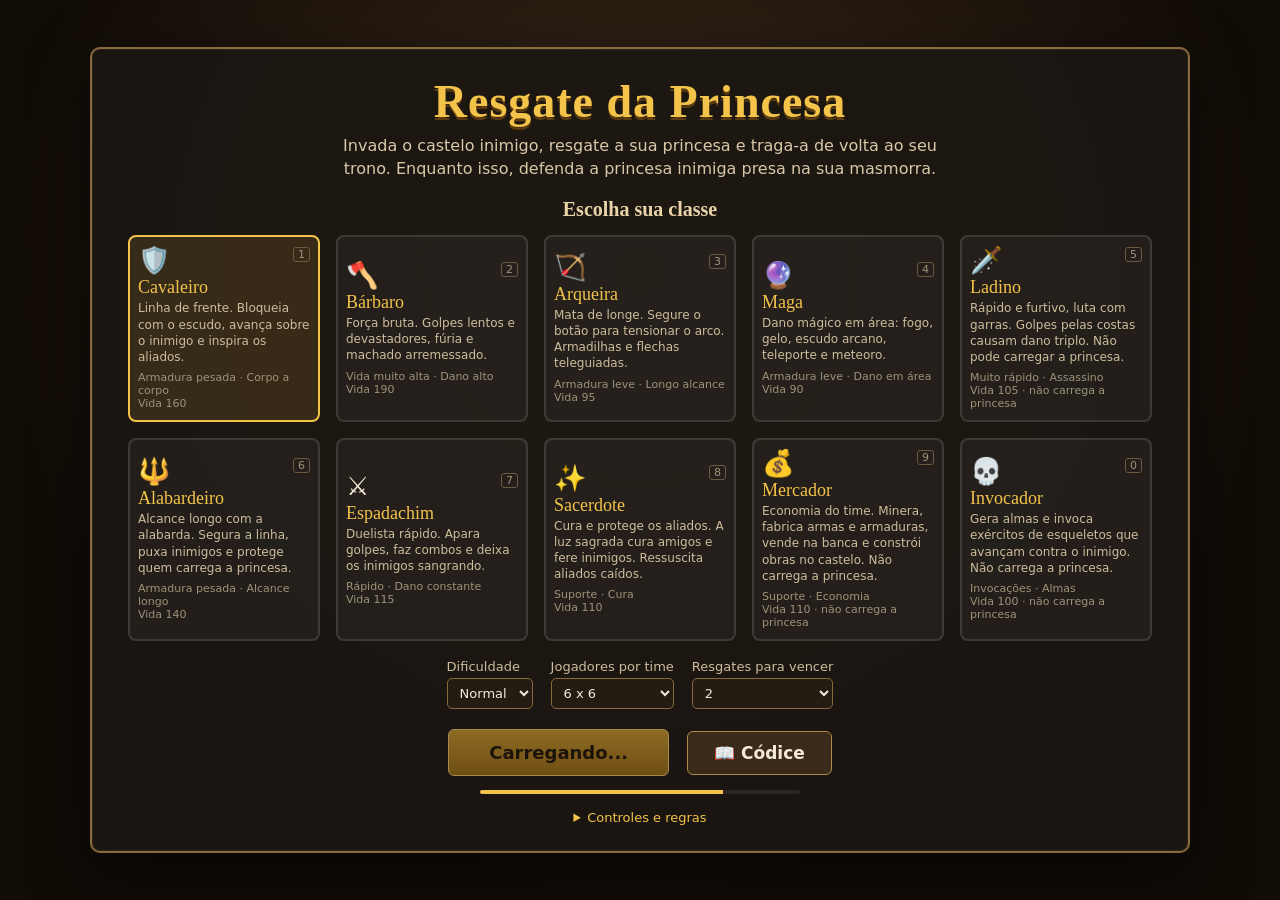
<file: index.html>
<!doctype html>
<html lang="pt-BR">
<head>
  <meta charset="utf-8" />
  <meta name="viewport" content="width=device-width, initial-scale=1" />
  <title>Resgate da Princesa</title>
  <link rel="stylesheet" href="./src/style.css" />
  <script type="importmap">
    {
      "imports": {
        "three": "./lib/three/build/three.module.js",
        "three/addons/": "./lib/three/examples/jsm/"
      }
    }
  </script>
</head>
<body>
  <canvas id="game"></canvas>

  <!-- HUD -->
  <div id="hud" class="hidden">
    <div id="vignette"></div>
    <div id="markers"></div>
    <div id="floaters"></div>

    <div id="score">
      <div class="team blue">
        <div class="tname">AZUL</div>
        <div class="tscore" id="scoreBlue">0</div>
        <div class="pstatus" id="statusBlue">Princesa presa</div>
      </div>
      <div class="vs">
        <div class="goal" id="goalText">Primeiro a 2 resgates</div>
      </div>
      <div class="team red">
        <div class="tname">VERMELHO</div>
        <div class="tscore" id="scoreRed">0</div>
        <div class="pstatus" id="statusRed">Princesa presa</div>
      </div>
    </div>

    <div id="feed"></div>
    <canvas id="minimap" width="150" height="380"></canvas>

    <div id="crosshair"><span></span></div>
    <div id="prompt"></div>
    <div id="bigmsg"></div>

    <div id="statusMsg"></div>
    <div id="xpPop"></div>
    <div id="channel" class="hidden"><div id="chFill"></div><span id="chText"></span></div>

    <div id="vitals">
      <div id="buffs"></div>
      <div id="className">Cavaleiro</div>
      <div class="bar hp"><div id="hpFill"></div><span id="hpText">100</span></div>
      <div class="bar st"><div id="stFill"></div></div>
      <div class="bar xp"><div id="xpFill"></div><span id="xpText"></span></div>
      <div id="goldLine"><span id="gold">🪙 0</span><span id="pointsBadge"></span></div>
      <div id="weaponLine"></div>
      <div id="merchantBox" class="hidden">
        <div id="modeLabel"></div>
        <div class="bar en"><div id="enFill"></div><span id="enText"></span></div>
        <div id="soulPips"></div>
        <div id="vaultLine"></div>
      </div>
      <div id="carry"></div>
    </div>

    <div id="skills"></div>

    <div id="scoreboard" class="hidden"></div>
  </div>

  <!-- Menu -->
  <div id="menu" class="overlay">
    <div class="panel wide">
      <h1>Resgate da Princesa</h1>
      <p class="sub">Invada o castelo inimigo, resgate a sua princesa e traga-a de volta ao seu trono.
        Enquanto isso, defenda a princesa inimiga presa na sua masmorra.</p>
      <h3>Escolha sua classe</h3>
      <div class="classes" id="menuClasses"></div>
      <div class="opts">
        <label>Dificuldade
          <select id="optDifficulty">
            <option value="easy">Fácil</option>
            <option value="normal" selected>Normal</option>
            <option value="hard">Difícil</option>
          </select>
        </label>
        <label>Jogadores por time
          <select id="optTeam">
            <option value="4">4 x 4</option>
            <option value="6" selected>6 x 6</option>
            <option value="8">8 x 8</option>
          </select>
        </label>
        <label>Resgates para vencer
          <select id="optScore">
            <option value="1">1</option>
            <option value="2" selected>2</option>
            <option value="3">3</option>
            <option value="5">5</option>
          </select>
        </label>
      </div>
      <div class="menubtns">
        <button id="btnPlay" class="primary" disabled>Carregando...</button>
        <button id="btnCodex" class="codexbtn">📖 Códice</button>
      </div>
      <div id="loadbar"><div id="loadFill"></div></div>
      <details class="help">
        <summary>Controles e regras</summary>
        <div class="cols">
          <ul>
            <li><b>WASD</b> mover · <b>Shift</b> correr · <b>Espaço</b> pular</li>
            <li><b>Botão esquerdo</b> ataque base · <b>Botão direito</b> bloquear (Arqueira: mirar; Invocador: Marcha)</li>
            <li><b>1</b> a <b>5</b> skills da classe · <b>K</b> escolher perks</li>
            <li><b>E</b> princesa, banquete, pegar itens e ouro, minerar, banca do mercador</li>
            <li><b>G</b> usar seringa (na sua princesa) ou bomba (Ladino, em torres inimigas)</li>
            <li><b>I</b> mochila e equipamento · <b>B</b> trocar de classe (no castelo) · <b>Tab</b> placar · <b>Esc</b> pausar</li>
          </ul>
          <ul>
            <li>Sua princesa está presa no castelo inimigo. Pegue-a com <b>E</b> e leve-a até o círculo do trono no seu castelo. Ladino, Mercador e Invocador não podem carregá-la.</li>
            <li>As 5 skills já vêm liberadas. Cada nível dá um ponto para escolher um dos 2 perks de uma skill.</li>
            <li>Arma, capacete e peitoral têm raridade e atributo. A armadura reduz o dano. Ao morrer, a arma cai no chão.</li>
            <li>Azul é o seu time, vermelho é o inimigo: anel no chão, marcador e nome na cor do time. A mira fica vermelha sobre inimigos.</li>
            <li>Regras completas, classes e mecânicas escondidas estão no <b>Códice</b>.</li>
          </ul>
        </div>
      </details>
    </div>
  </div>

  <!-- Class select (respawn / change) -->
  <div id="classMenu" class="overlay hidden">
    <div class="panel wide">
      <h2 id="classMenuTitle">Você caiu!</h2>
      <p class="sub" id="classMenuSub">Escolha a classe para o próximo renascimento.</p>
      <div class="classes" id="respawnClasses"></div>
      <button id="btnClassOk" class="primary">Confirmar</button>
    </div>
  </div>

  <div id="codex" class="overlay hidden">
    <div class="panel wide" id="codexBody"></div>
  </div>

  <div id="modal" class="overlay hidden">
    <div class="panel wide" id="modalBody"></div>
  </div>

  <div id="pause" class="overlay hidden">
    <div class="panel">
      <h2>Pausado</h2>
      <button id="btnResume" class="primary">Continuar</button>
      <button id="btnQuit">Voltar ao menu</button>
    </div>
  </div>

  <div id="endScreen" class="overlay hidden">
    <div class="panel">
      <h1 id="endTitle">Vitória!</h1>
      <p class="sub" id="endSub"></p>
      <div id="endStats"></div>
      <button id="btnAgain" class="primary">Jogar novamente</button>
    </div>
  </div>

  <script type="module" src="./src/main.js"></script>
</body>
</html>
</file>
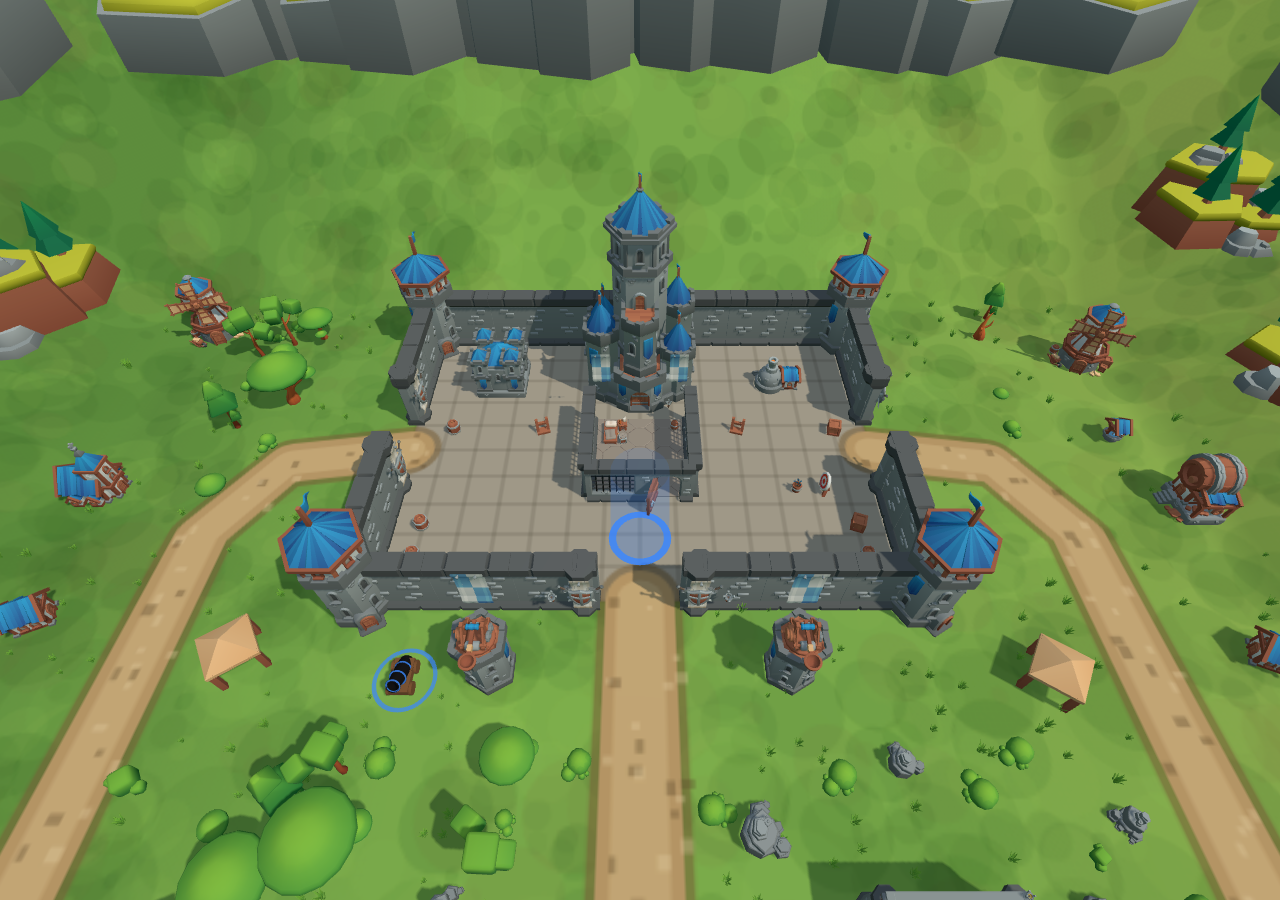
<file: preview.html>
<!doctype html>
<html><head><meta charset="utf-8"><title>Preview</title>
<style>html,body{margin:0;overflow:hidden}</style>
<script type="importmap">{"imports":{"three":"./lib/three/build/three.module.js","three/addons/":"./lib/three/examples/jsm/"}}</script>
</head><body><canvas id="game"></canvas><script type="module" src="./src/preview.js"></script></body></html>
</file>
<file: src/style.css>
:root {
  --blue: #4a8cff;
  --red: #ff5050;
  --gold: #f3c34a;
  --ink: #f4ead7;
  --panel: rgba(28, 22, 18, 0.92);
  --panel-edge: #8a6a3a;
  --display: "Palatino Linotype", "Book Antiqua", Palatino, Georgia, serif;
  --ui: "Segoe UI", system-ui, -apple-system, Roboto, sans-serif;
}

* { box-sizing: border-box; }
html, body { margin: 0; height: 100%; overflow: hidden; background: #0d0b09; color: var(--ink); font-family: var(--ui); }
canvas#game { display: block; width: 100vw; height: 100vh; }
.hidden { display: none !important; }

/* ---------- overlays ---------- */
.overlay {
  position: fixed; inset: 0; display: flex; align-items: center; justify-content: center;
  background: radial-gradient(ellipse at center, rgba(20, 14, 8, 0.55), rgba(5, 3, 2, 0.88));
  z-index: 20; padding: 16px;
}
#menu { background: radial-gradient(ellipse at 50% 30%, #3b2a1a 0%, #120c07 70%); }
.panel {
  background: var(--panel); border: 2px solid var(--panel-edge); border-radius: 10px;
  padding: 26px 32px; max-width: 460px; width: 100%; text-align: center;
  box-shadow: 0 20px 60px rgba(0,0,0,.6), inset 0 0 0 1px rgba(255,220,150,.08);
  max-height: 96vh; overflow-y: auto;
}
.panel.wide { max-width: 1100px; }
h1 { font-family: var(--display); font-size: 46px; margin: 0 0 6px; color: var(--gold); letter-spacing: 1px; text-shadow: 0 3px 0 #5a3a10; }
h2 { font-family: var(--display); font-size: 32px; margin: 0 0 8px; color: var(--gold); }
h3 { font-family: var(--display); margin: 18px 0 10px; font-size: 20px; color: #e8d3a8; }
.sub { color: #d8c8a8; margin: 0 auto 8px; max-width: 640px; line-height: 1.45; }

.classes { display: grid; grid-template-columns: repeat(5, 1fr); gap: 8px; margin: 8px 0 14px; }
.cls {
  background: rgba(255,255,255,.04); border: 2px solid rgba(255,255,255,.12); border-radius: 8px;
  padding: 10px 8px; cursor: pointer; text-align: left; transition: transform .1s, border-color .1s, background .1s;
  color: var(--ink); font: inherit;
}
.cls:hover { transform: translateY(-2px); border-color: rgba(243,195,74,.6); }
.cls.sel { border-color: var(--gold); background: rgba(243,195,74,.12); }
.cls .ic { font-size: 26px; line-height: 1; }
.cls .nm { font-family: var(--display); font-size: 18px; color: var(--gold); margin: 4px 0 2px; }
.cls .ds { font-size: 12px; color: #cdbd9d; line-height: 1.35; min-height: 48px; }
.cls .st { font-size: 11px; color: #9f927a; margin-top: 6px; }
.cls .hk { float: right; font-size: 11px; color: #9f927a; border: 1px solid #6a5a40; border-radius: 3px; padding: 0 4px; }

.opts { display: flex; gap: 18px; justify-content: center; flex-wrap: wrap; margin: 4px 0 16px; }
.opts label { display: flex; flex-direction: column; gap: 4px; font-size: 13px; color: #cdbd9d; text-align: left; }
select { background: #241b13; color: var(--ink); border: 1px solid var(--panel-edge); border-radius: 5px; padding: 6px 8px; font: inherit; }

button {
  font: 600 16px var(--ui); color: var(--ink); background: #3a2c1e; border: 1px solid var(--panel-edge);
  border-radius: 6px; padding: 10px 22px; cursor: pointer; margin: 4px;
}
button:hover { background: #4a3826; }
button.primary { background: linear-gradient(#d9a531, #a87516); color: #1d1206; border-color: #ffd77a; font-size: 18px; padding: 12px 40px; }
button.primary:hover { filter: brightness(1.08); }
button:disabled { opacity: .6; cursor: default; }

#loadbar { height: 4px; background: rgba(255,255,255,.08); border-radius: 2px; margin: 10px auto 0; max-width: 320px; overflow: hidden; }
#loadFill { height: 100%; width: 0; background: var(--gold); transition: width .2s; }

.help { margin-top: 16px; text-align: left; color: #cdbd9d; font-size: 13px; }
.help summary { cursor: pointer; color: var(--gold); text-align: center; }
.help .cols { display: grid; grid-template-columns: 1fr 1fr; gap: 16px; }
.help ul { margin: 8px 0; padding-left: 18px; line-height: 1.5; }

#endStats { margin: 12px 0 16px; font-size: 14px; color: #d8c8a8; }
#endStats table, #scoreboard table { width: 100%; border-collapse: collapse; }
#endStats td, #endStats th, #scoreboard td, #scoreboard th { padding: 3px 8px; text-align: left; }
#endStats th, #scoreboard th { color: var(--gold); font-weight: 600; border-bottom: 1px solid #5a4a30; }

/* ---------- HUD ---------- */
#hud { position: fixed; inset: 0; pointer-events: none; z-index: 10; font-family: var(--ui); }
#vignette { position: absolute; inset: 0; box-shadow: inset 0 0 160px rgba(200, 0, 0, 0); transition: box-shadow .25s; }
#hud.lowhp #vignette { box-shadow: inset 0 0 140px rgba(170, 0, 0, .55); }

#score {
  position: absolute; top: 10px; left: 50%; transform: translateX(-50%);
  display: flex; align-items: stretch; gap: 0; background: rgba(15,10,6,.72); border: 1px solid rgba(138,106,58,.7);
  border-radius: 8px; overflow: hidden; text-shadow: 0 1px 2px #000;
}
#score .team { padding: 6px 18px; min-width: 170px; text-align: center; }
#score .team.blue { border-bottom: 3px solid var(--blue); }
#score .team.red { border-bottom: 3px solid var(--red); }
#score .tname { font-size: 11px; letter-spacing: 2px; color: #cbbd9f; }
#score .blue .tname { color: #9cc0ff; }
#score .red .tname { color: #ffaaa0; }
#score .tscore { font: 700 30px var(--display); line-height: 1.05; }
#score .pstatus { font-size: 11px; color: #e7dcc4; min-height: 14px; }
#score .pstatus.alert { color: var(--gold); font-weight: 700; animation: blink 0.8s infinite alternate; }
#score .vs { display: flex; align-items: center; padding: 0 10px; border-left: 1px solid rgba(138,106,58,.5); border-right: 1px solid rgba(138,106,58,.5); }
#score .goal { font-size: 11px; color: #bba985; max-width: 90px; line-height: 1.2; }
@keyframes blink { from { opacity: 1; } to { opacity: .45; } }

#feed { position: absolute; top: 12px; left: 12px; display: flex; flex-direction: column; gap: 4px; max-width: 360px; }
#feed .item { background: rgba(15,10,6,.68); padding: 4px 10px; border-radius: 4px; font-size: 13px; text-shadow: 0 1px 1px #000; animation: fadein .2s; }
#feed .b { color: #9cc0ff; font-weight: 600; } #feed .r { color: #ffaaa0; font-weight: 600; } #feed .n { color: #cfcfcf; font-weight: 600; }
#feed .g { color: var(--gold); font-weight: 600; }
@keyframes fadein { from { opacity: 0; transform: translateX(-8px); } }

#minimap { position: absolute; top: 12px; right: 12px; border: 1px solid rgba(138,106,58,.8); border-radius: 6px; background: rgba(10,8,5,.6); }

#crosshair { position: absolute; left: 50%; top: 50%; width: 22px; height: 22px; transform: translate(-50%, -50%); }
#crosshair::before, #crosshair::after { content: ""; position: absolute; background: rgba(255,255,255,.85); box-shadow: 0 0 2px #000; }
#crosshair::before { left: 10px; top: 2px; width: 2px; height: 18px; }
#crosshair::after { top: 10px; left: 2px; height: 2px; width: 18px; }
#crosshair span { position: absolute; inset: -6px; border: 2px solid transparent; border-radius: 50%; transition: border-color .08s; }
#crosshair.hit span { border-color: rgba(255,90,60,.95); }
#crosshair.heal span { border-color: rgba(90,255,120,.95); }
#crosshair.enemy::before, #crosshair.enemy::after { background: #ff4a3a; }
#crosshair.ally::before, #crosshair.ally::after { background: #5aa2ff; }

#prompt { position: absolute; left: 50%; top: calc(50% + 44px); transform: translateX(-50%); font-size: 15px; background: rgba(15,10,6,.7); padding: 5px 12px; border-radius: 5px; color: #fff4d8; text-shadow: 0 1px 1px #000; }
#prompt:empty { display: none; }
#prompt b { color: var(--gold); }

#bigmsg { position: absolute; left: 50%; top: 24%; transform: translateX(-50%); text-align: center; font: 700 34px var(--display); color: #fff3d0; text-shadow: 0 3px 8px #000, 0 0 2px #000; white-space: nowrap; transition: opacity .4s; opacity: 0; }
#bigmsg.show { opacity: 1; }
#bigmsg small { display: block; font: 500 17px var(--ui); color: #f0e0bc; margin-top: 4px; }

#vitals { position: absolute; left: 16px; bottom: 16px; width: 320px; text-shadow: 0 1px 2px #000; }
#className { font: 700 20px var(--display); color: var(--gold); margin-bottom: 4px; }
.bar { position: relative; height: 18px; background: rgba(0,0,0,.6); border: 1px solid rgba(255,255,255,.18); border-radius: 4px; overflow: hidden; margin-bottom: 5px; }
.bar.st { height: 7px; }
.bar > div { height: 100%; width: 100%; transition: width .12s; }
#hpFill { background: linear-gradient(#5be16b, #2d9c3d); }
#hud.lowhp #hpFill { background: linear-gradient(#ff6b5b, #b8261a); }
#stFill { background: linear-gradient(#ffe08a, #d1a131); }
#hpText { position: absolute; inset: 0; text-align: center; font-size: 12px; line-height: 17px; font-weight: 700; }
#carry { font-size: 14px; color: #ffe9b0; min-height: 20px; }

#skills { position: absolute; bottom: 16px; left: 50%; transform: translateX(-50%); display: flex; gap: 6px; }
.skill { position: relative; width: 84px; height: 78px; background: rgba(15,10,6,.78); border: 1px solid rgba(138,106,58,.8); border-radius: 6px; overflow: hidden; text-align: center; }
.skill.base { width: 70px; opacity: .92; }
.skill.mode { width: 80px; border-style: dashed; }
.skill .key { font-size: 11px; color: #e8d3a8; margin-top: 4px; letter-spacing: 1px; font-weight: 700; }
.skill .sname { font-size: 11.5px; font-weight: 600; color: #f4ead7; padding: 1px 3px; line-height: 1.12; }
.skill .badge { position: absolute; left: 0; right: 0; bottom: 2px; font-size: 10px; color: #bba985; }
.skill .cd { position: absolute; left: 0; right: 0; bottom: 0; height: 0; background: rgba(0,0,0,.62); }
.skill .cdt { position: absolute; inset: 0; display: flex; align-items: center; justify-content: center; font: 800 22px var(--ui); color: #fff; text-shadow: 0 2px 3px #000; }
.skill.ready { border-color: var(--gold); }
.skill.locked { opacity: .5; }
.skill.lacks { border-color: #a04040; }
.skill.active { border-color: #9cf; box-shadow: 0 0 10px rgba(150,200,255,.7); }

.bar.xp { height: 10px; }
#xpFill { background: linear-gradient(#b48aff, #6a3ac0); }
#xpText { position: absolute; inset: 0; text-align: center; font-size: 9px; line-height: 9px; font-weight: 700; }
#className .lvl { font: 600 13px var(--ui); color: #d8c8ff; margin-left: 6px; }
#goldLine { display: flex; gap: 10px; align-items: center; font-size: 15px; font-weight: 700; color: #ffe27a; margin: 2px 0; }
#pointsBadge { font-size: 12px; color: #1d1206; background: var(--gold); border-radius: 10px; padding: 1px 8px; display: none; animation: blink .8s infinite alternate; }
#pointsBadge.show { display: inline-block; }
#weaponLine { font-size: 12px; color: #d8c8a8; margin-bottom: 3px; }
#merchantBox { background: rgba(15,10,6,.55); border: 1px solid rgba(138,106,58,.5); border-radius: 6px; padding: 4px 6px; margin: 4px 0; }
#modeLabel { font-size: 13px; font-weight: 700; color: #e8d3ff; margin-bottom: 3px; }
.bar.en { height: 14px; margin-bottom: 3px; }
#enFill { background: linear-gradient(#ffe66a, #d19a1a); }
#enText { position: absolute; inset: 0; text-align: center; font-size: 11px; line-height: 13px; font-weight: 700; }
#soulPips { display: flex; gap: 3px; align-items: center; font-size: 11px; color: #d8c0ff; }
#soulPips i { width: 12px; height: 12px; border-radius: 50%; background: rgba(255,255,255,.1); border: 1px solid #6a5a8a; }
#soulPips i.on { background: radial-gradient(#fff, #9a6aff); border-color: #d8c0ff; box-shadow: 0 0 5px #9a6aff; }
#soulPips span { margin-left: 4px; }
#vaultLine { font-size: 12px; color: #ffe27a; margin-top: 3px; }
#buffs { display: flex; flex-wrap: wrap; gap: 4px; margin-bottom: 5px; max-width: 360px; }
#buffs .bf { font-size: 11px; background: rgba(30,40,70,.75); border: 1px solid rgba(140,170,255,.5); border-radius: 4px; padding: 1px 5px; }
#buffs .bf.bad { background: rgba(80,20,20,.75); border-color: rgba(255,120,120,.5); }
#statusMsg { position: absolute; left: 50%; top: calc(50% + 78px); transform: translateX(-50%); font-size: 14px; color: #ffe9b0; text-shadow: 0 1px 2px #000; opacity: 0; transition: opacity .25s; white-space: nowrap; }
#statusMsg.show { opacity: 1; }
#xpPop { position: absolute; left: 310px; bottom: 120px; display: flex; flex-direction: column-reverse; gap: 2px; }
#xpPop .xpg { font: 700 14px var(--ui); color: #d8c0ff; text-shadow: 0 1px 2px #000; animation: xprise 1.6s forwards; }
@keyframes xprise { from { opacity: 0; transform: translateY(8px); } 15% { opacity: 1; transform: none; } 80% { opacity: 1; } to { opacity: 0; transform: translateY(-14px); } }
#channel { position: absolute; left: 50%; top: calc(50% + 100px); transform: translateX(-50%); width: 260px; height: 18px; background: rgba(0,0,0,.65); border: 1px solid #8a6a3a; border-radius: 5px; overflow: hidden; }
#chFill { height: 100%; width: 0; background: linear-gradient(#ffd77a, #c48a1a); }
#chText { position: absolute; inset: 0; text-align: center; font-size: 11px; line-height: 17px; font-weight: 700; text-shadow: 0 1px 1px #000; }
#scoreboard .works { font-size: 11px; color: #bba985; margin: 6px 0 0; }

/* ---------- menus ---------- */
#modal { background: rgba(5, 3, 2, 0.55); z-index: 25; }
#modal .panel { text-align: left; max-width: 1080px; }
#modal h2 { text-align: center; }
#modal h3 { margin: 12px 0 6px; font-size: 17px; }
#modal .sub { text-align: center; font-size: 13.5px; }
.mfoot { display: flex; justify-content: center; align-items: center; gap: 12px; margin-top: 14px; flex-wrap: wrap; }
.mmsg { color: #ff9a8a; font-weight: 600; }
.mmsg.ok { color: #8dff9a; }
.skgrid { display: grid; grid-template-columns: 1fr 1fr; gap: 10px; }
.cols2 { display: grid; grid-template-columns: 1fr 1fr; gap: 14px; }
.skc { background: rgba(255,255,255,.04); border: 1px solid rgba(255,255,255,.12); border-radius: 8px; padding: 8px 10px; margin-bottom: 8px; }
.skc.on { border-color: rgba(243,195,74,.55); background: rgba(243,195,74,.06); }
.skh { display: flex; align-items: center; gap: 8px; font-size: 15px; }
.skh b { font-family: var(--display); color: var(--gold); font-size: 17px; }
.skh .slot { display: inline-flex; width: 22px; height: 22px; align-items: center; justify-content: center; border: 1px solid #8a6a3a; border-radius: 4px; font-weight: 700; }
.skm { font-size: 11.5px; color: #bba985; margin: 3px 0; }
.ske { font-size: 12.5px; color: #e4d6bb; margin-bottom: 6px; line-height: 1.35; }
.perks { display: grid; grid-template-columns: 1fr 1fr; gap: 6px; }
button.perk { text-align: left; font: 12px var(--ui); padding: 6px 8px; margin: 0; display: flex; flex-direction: column; gap: 2px; background: #2c2117; }
button.perk b { color: #f3e2bd; font-size: 12.5px; }
button.perk span { color: #cdbd9d; }
button.perk.sel { background: rgba(243,195,74,.22); border-color: var(--gold); }
button.perk.sel:disabled { opacity: 1; }
button.perk:disabled:not(.sel) { opacity: .45; }
button.perk.sel b { color: var(--gold); }
button.evo { font-size: 12.5px; padding: 5px 10px; margin: 6px 0 0; background: #3a2a4a; border-color: #8a6aba; width: 100%; }
.evos button.evo { width: auto; margin: 4px; }
.evos { display: flex; flex-wrap: wrap; justify-content: center; }
.tag { font-size: 11px; color: #cdbd9d; border: 1px solid #6a5a40; border-radius: 10px; padding: 0 7px; margin-left: auto; white-space: nowrap; }
.tag.go { color: #1d1206; background: var(--gold); border-color: var(--gold); }
.tag.ok { color: #8dff9a; border-color: #4a8a5a; }
.tag.lock { color: #a99; }
.tabs { display: flex; gap: 4px; justify-content: center; margin: 8px 0; flex-wrap: wrap; }
.tabs button.sel { background: rgba(243,195,74,.25); border-color: var(--gold); }
.irow { display: flex; align-items: center; gap: 10px; padding: 6px 8px; border-bottom: 1px solid rgba(255,255,255,.08); }
.irow .iname { flex: 1; display: flex; flex-direction: column; font-size: 14px; }
.irow .iname small { font-size: 11.5px; color: #bba985; }
.irow .ibtn { display: flex; gap: 4px; flex-wrap: wrap; justify-content: flex-end; align-items: center; }
.irow button { font-size: 12.5px; padding: 5px 10px; margin: 0; }
.wpn { font-weight: 700; }
.empty, .hint { font-size: 13px; color: #a99a7c; margin: 6px 4px; }
.who { font-size: 12px; color: #9cc0ff; margin: 6px 8px 0; }
.opts2 { display: flex; flex-wrap: wrap; gap: 5px; }
button.opt { font-size: 13px; padding: 6px 10px; margin: 0; }
button.opt.sel { background: rgba(243,195,74,.25); border-color: var(--gold); }
.summary { display: flex; flex-direction: column; align-items: center; gap: 6px; margin-top: 14px; padding: 10px; background: rgba(255,255,255,.04); border-radius: 8px; text-align: center; }
.summary small { display: block; color: #bba985; }

#markers .mk { position: absolute; transform: translate(-50%, -100%); text-align: center; font-size: 12px; font-weight: 700; text-shadow: 0 1px 2px #000, 0 0 4px #000; white-space: nowrap; }
#markers .mk .ico { font-size: 22px; line-height: 1; }
#markers .mk.blue { color: #a9c8ff; } #markers .mk.red { color: #ffb0a6; } #markers .mk.gold { color: var(--gold); }
#markers .mk.edge .ico { opacity: .85; }

#floaters .fl { position: absolute; transform: translate(-50%, -50%); font: 800 18px var(--ui); color: #ffd36b; text-shadow: 0 2px 2px #000; pointer-events: none; }
#floaters .fl.heal { color: #7dff8f; }
#floaters .fl.crit { color: #ff7b5b; font-size: 22px; }
#floaters .fl.dot { color: #b8ff8a; font-size: 14px; }

#scoreboard { position: absolute; left: 50%; top: 50%; transform: translate(-50%, -50%); width: min(720px, 92vw); background: var(--panel); border: 1px solid var(--panel-edge); border-radius: 8px; padding: 14px 18px; display: grid; grid-template-columns: 1fr 1fr; gap: 18px; font-size: 13px; }
#scoreboard h4 { margin: 0 0 6px; font-family: var(--display); font-size: 18px; }
#scoreboard .me td { color: var(--gold); font-weight: 700; }

@media (max-width: 900px) {
  .classes { grid-template-columns: repeat(2, 1fr); }
  .skgrid, .cols2, .perks { grid-template-columns: 1fr; }
  .help .cols { grid-template-columns: 1fr; }
  #minimap { width: 100px; height: 253px; }
  #score .team { min-width: 110px; padding: 4px 8px; }
}

/* ---------- ícones das skills ---------- */
.sicon { display: inline-flex; align-items: center; justify-content: center; width: 30px; height: 30px; border-radius: 7px; font-size: 18px; line-height: 1;
  background: radial-gradient(circle at 35% 30%, rgba(255,255,255,.28), rgba(0,0,0,.25) 70%), var(--cc, #6a5a40);
  border: 1px solid rgba(255,255,255,.35); box-shadow: inset 0 -2px 4px rgba(0,0,0,.45), 0 1px 3px rgba(0,0,0,.6); }
.skill .sicon { margin: 1px auto 0; width: 28px; height: 28px; font-size: 17px; }
.skill .key { position: absolute; left: 4px; top: 2px; margin: 0; }
.skill .sname { margin-top: 1px; }
.skh .sicon { width: 34px; height: 34px; font-size: 20px; }
.c-knight { --cc: #4a6aa8; } .c-barbarian { --cc: #a8582e; } .c-ranger { --cc: #3e8a4a; } .c-mage { --cc: #7a3ea8; }
.c-rogue { --cc: #3a3a4e; } .c-halberdier { --cc: #6a7a8a; } .c-swordsman { --cc: #a83a4a; } .c-priest { --cc: #c8a83a; }
.c-merchant { --cc: #b8862a; } .c-summoner { --cc: #4a2a6a; }
.chances { display: flex; flex-wrap: wrap; gap: 10px; justify-content: center; font-size: 13px; background: rgba(255,255,255,.04); border-radius: 6px; padding: 6px; }

/* ---------- códice ---------- */
.menubtns { display: flex; gap: 10px; justify-content: center; align-items: center; flex-wrap: wrap; }
button.codexbtn { font-size: 17px; padding: 11px 26px; background: #3a2a1a; border-color: #b08a4a; }
#codex { z-index: 30; background: rgba(10, 7, 4, 0.97); }
#codex .panel { background: #1c140c; }
#codex .panel { text-align: left; max-width: 1080px; }
#codex h2 { text-align: center; }
#codex h3 { margin: 12px 0 6px; font-size: 18px; }
.cx-body { font-size: 13.5px; line-height: 1.5; color: #e4d6bb; }
.cx-body p { margin: 4px 0 8px; }
.cx-body ul { margin: 4px 0 8px; padding-left: 18px; }
.cx-cols { display: grid; grid-template-columns: 1fr 1fr; gap: 22px; }
.cx-classnav { display: flex; flex-wrap: wrap; gap: 6px; justify-content: center; margin-bottom: 10px; position: sticky; top: -26px; background: #1c140c; padding: 6px 0; z-index: 1; }
.cx-classnav a { color: #f3e2bd; text-decoration: none; border: 1px solid #6a5030; border-radius: 6px; padding: 3px 8px; font-size: 12.5px; }
.cx-classnav a:hover { border-color: var(--gold); }
.cx-class { border: 1px solid rgba(255,255,255,.12); border-radius: 8px; padding: 10px 12px; margin-bottom: 12px; background: rgba(255,255,255,.03); scroll-margin-top: 50px; }
.cx-chead { display: flex; gap: 10px; align-items: center; }
.cx-chead b { font-family: var(--display); color: var(--gold); font-size: 20px; }
.cx-ic { font-size: 30px; }
.cx-stats { font-size: 12.5px; color: #cdbd9d; margin: 4px 0; }
.cx-skills { display: grid; grid-template-columns: 1fr 1fr; gap: 8px; margin-top: 6px; }
.cx-sk { background: rgba(0,0,0,.18); border-radius: 6px; padding: 6px 8px; }
.cx-skh { display: flex; align-items: center; gap: 6px; }
.cx-skh small { color: #bba985; }
.cx-ske { font-size: 12.5px; margin: 4px 0; }
.cx-perks { display: grid; grid-template-columns: 1fr 1fr; gap: 6px; font-size: 12px; color: #cdbd9d; }
.cx-perks b { color: #f3e2bd; }
.cx-hidden { display: grid; grid-template-columns: 1fr 1fr; gap: 8px; }
.cx-h { background: rgba(255,255,255,.04); border-left: 3px solid var(--gold); border-radius: 4px; padding: 6px 10px; display: flex; flex-direction: column; gap: 2px; }
.cx-h b { color: var(--gold); }
@media (max-width: 760px) { .cx-cols, .cx-skills, .cx-hidden, .cx-perks { grid-template-columns: 1fr; } }

/* fôlego esgotado: só volta a correr depois de recuperar 35% */
.bar.st.tired #stFill { background: #a04a3a !important; }
.bar.st.tired { box-shadow: 0 0 0 1px #c0503a; }
.bar.st { position: relative; }
.bar.st::after { content: ''; position: absolute; left: 35%; top: 0; bottom: 0; width: 1px; background: rgba(255,255,255,.35); }
</file>
